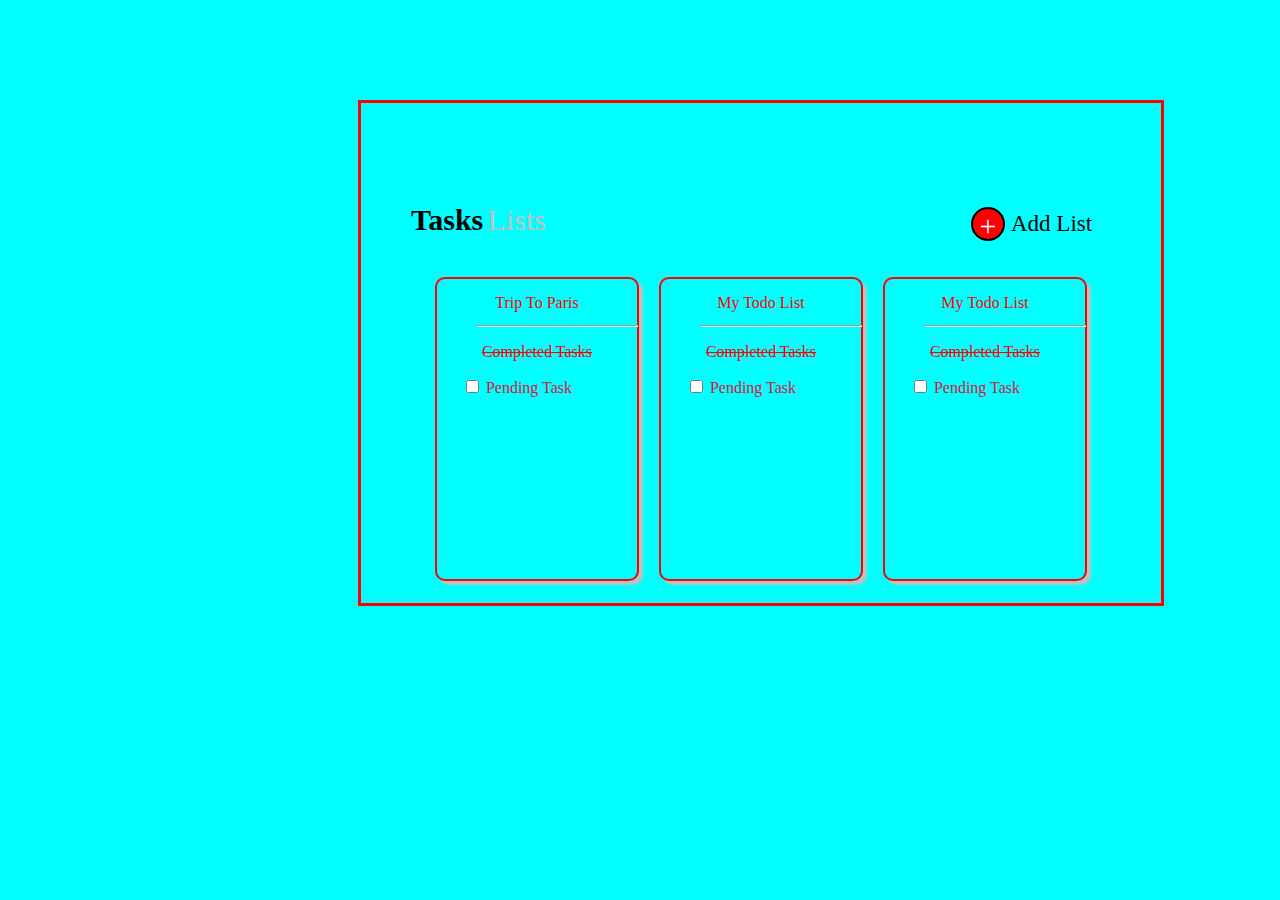
<file: index.html>
<!DOCTYPE html>
<html lang="en">
<head>
    <meta charset="UTF-8">
    <meta http-equiv="X-UA-Compatible" content="IE=edge">
    <meta name="viewport" content="width=device-width, initial-scale=1.0">
    <title>Document</title>
    <link rel="stylesheet" href="index.css">
</head>
<body>
    <div id="bx">
    <header>
        <span class="head"><b>Tasks</b></span> <span class="head" style=color:silver>Lists</span>
        <a class="circle" href="./tadd.html">
        <span class="icon" id="plus"></span></a>
        <span class="tex"> Add List </span>
        <div class="box1"></header>
        <div class="flex">
        <section>
        <a class="dec" href="./paris.html">Trip To Paris</a>
        <hr class="line">
        <p class="text">Completed Tasks</p>
        <input type="checkbox" name="PTask" id="task">
        <label for="task"><span class="p1">Pending Task</span></label>
        </section>
        <section>
        <a class="dec" href="">My Todo List </a>
        <hr class="line">
        <p class="text">Completed Tasks</p>
        <input type="checkbox" name="PTask" id="task">
        <label for="task"><span  class="p1">Pending Task</span></label>
        </section>
        <section>
        <a class="dec" href="">My Todo List </a>
        <hr class="line">
        <p class="text">Completed Tasks</p>
        <input type="checkbox" name="PTask" id="task">
        <label for="task"><span  class="p1">Pending Task</span></label>
        </section>
        </div></div>
</body>
</html>
</file>
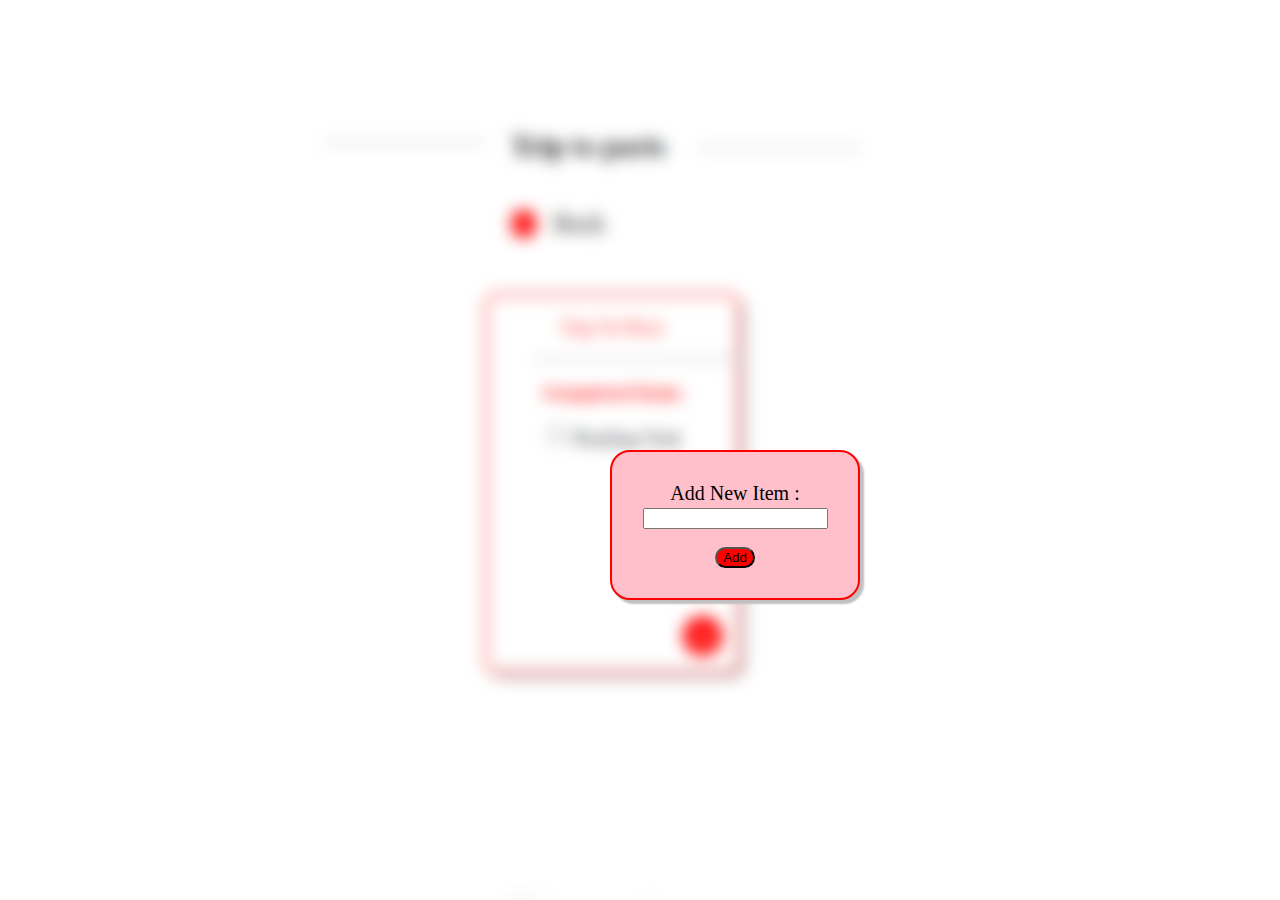
<file: padd.html>
<!DOCTYPE html>
<html lang="en">
<head>
    <meta charset="UTF-8">
    <meta http-equiv="X-UA-Compatible" content="IE=edge">
    <meta name="viewport" content="width=device-width, initial-scale=1.0">
    <title>Document</title>
    <style>
        .label{
    z-index:2;
    border:2px solid red;
    border-radius:20px;
    height:150px;
    width:250px;
    margin-left: 110px;
    margin-top: -100px;
    text-align:center;
    padding:30px;
    background-color:pink;
    font-size:20px;
    box-sizing:border-box;
    box-shadow:4px 4px 2px silver;
    position:relative;
    top:-350px;
    left:500px;
        }
    button{
        border-radius: 30px;
        position:relative;
        top:15px;
        background-color:red;
    }
    body,html{
        height:100%;
        margin:0;
    }
    .bg{
      background-image: url("./Screenshot\ \(4\).png");  
      filter:blur(2px);
      -webkit-filter:blur(8px);
      height:100%;
      background-position: center;
    }
    </style>
</head>
<body>
    <div class="bg"></div>
    <div class="label">
        <label for="item" class="font">Add New Item :</label>
        <input type="text" name="Nitem" id="item">
        <button>Add</button>
        </div>
</body>
</html>
</file>
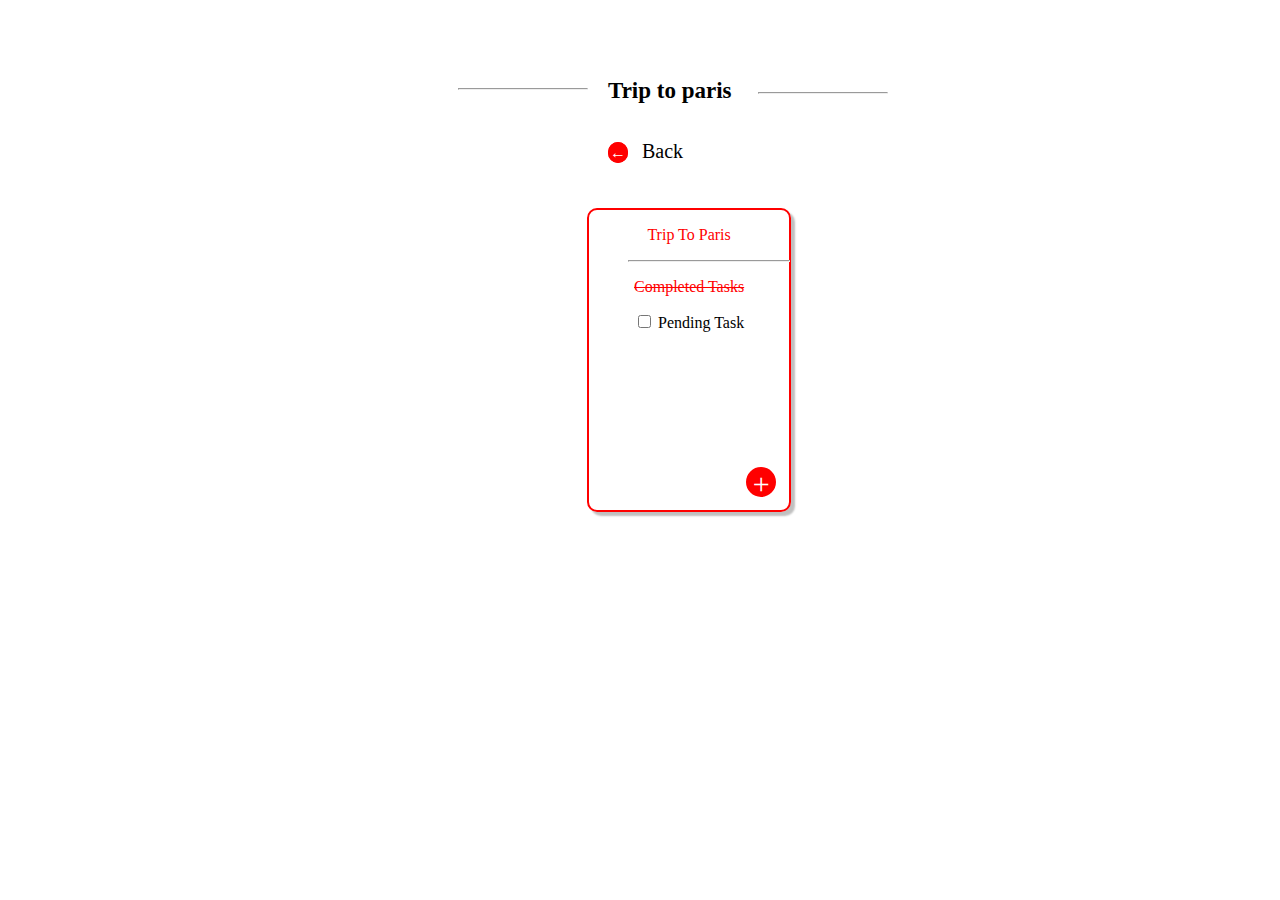
<file: paris.html>
<!DOCTYPE html>
<html lang="en">
<head>
    <meta charset="UTF-8">
    <meta http-equiv="X-UA-Compatible" content="IE=edge">
    <meta name="viewport" content="width=device-width, initial-scale=1.0">
    <title>Document</title>
    <style>
        section{
        border:2px solid red;
        width:200px;
        height:300px;
        border-radius: 10px;
        display:space-around;
        text-align:center;
        margin:10px;
        margin-right:10px;
        display:inline-block;
        position:absolute;
        left:30px;
        box-shadow:4px 4px 2px silver;

        }
        .line{
            position:relative;
            left:20px;
            width: 160px;
        }
        .text{
            text-decoration:line-through;
            color: red;

        }
        .icon{
            width: 30px; 
            height: 30px; 
            border-radius:50px;  
            border: 2px solid red;
            background-color:red;
            color:white;
            position:relative;
            left:600px;
            top:-70px;

           }
           .icon1:before{
            content:'';
           }
         #plus:before{
            content:'+';
            display:flex;
            width: 30px; 
            height: 30px; 
            border-radius:30px;  
            border: 3px solid white; 
            font-size: 30px; 
            color:white;
            background-color:red;
            justify-content:center;
            position:absolute;
            bottom:10px;
            right:10px;
           }
          .back{
              position:relative;
              left:610px;
              bottom: 70px;
              font-size:20px;
          }
          .flex{
              display:inline-block;
              position:relative;
              left:500px;
              top:100px;
          }
          .line1{
              width:130px;
              position: relative;
              left:450px;
              top:80px;
          }
          .line2{
             width:130px;
             position: relative;
             left:750px;
             top:40px;
          }
          .tit{
              font-size: 23px;
              position: relative;
              left:600px;
              top:60px;
          }


          </style>

</head>
<body>
    <div class=line1><hr/></div>    <span><b class="tit">Trip to paris</b></span><div class="line2"><hr/></div><br><br>
<span><a style=text-decoration:none href="./index.html">
<span class="icon">&#8592;</span>
</a></span>
<span class="back">Back</span>
<section class="flex">
<p style=color:red>Trip To Paris </p>
<hr class="line">
<p class="text">Completed Tasks</p>
<input type="checkbox" name="PTask" id="task">
<label for="task">Pending Task</label>
<a style=text-decoration:none href="./padd.html">
<span class="icon1" id="plus"></span>
</a>
</section>

    
</body>
</html>
</file>
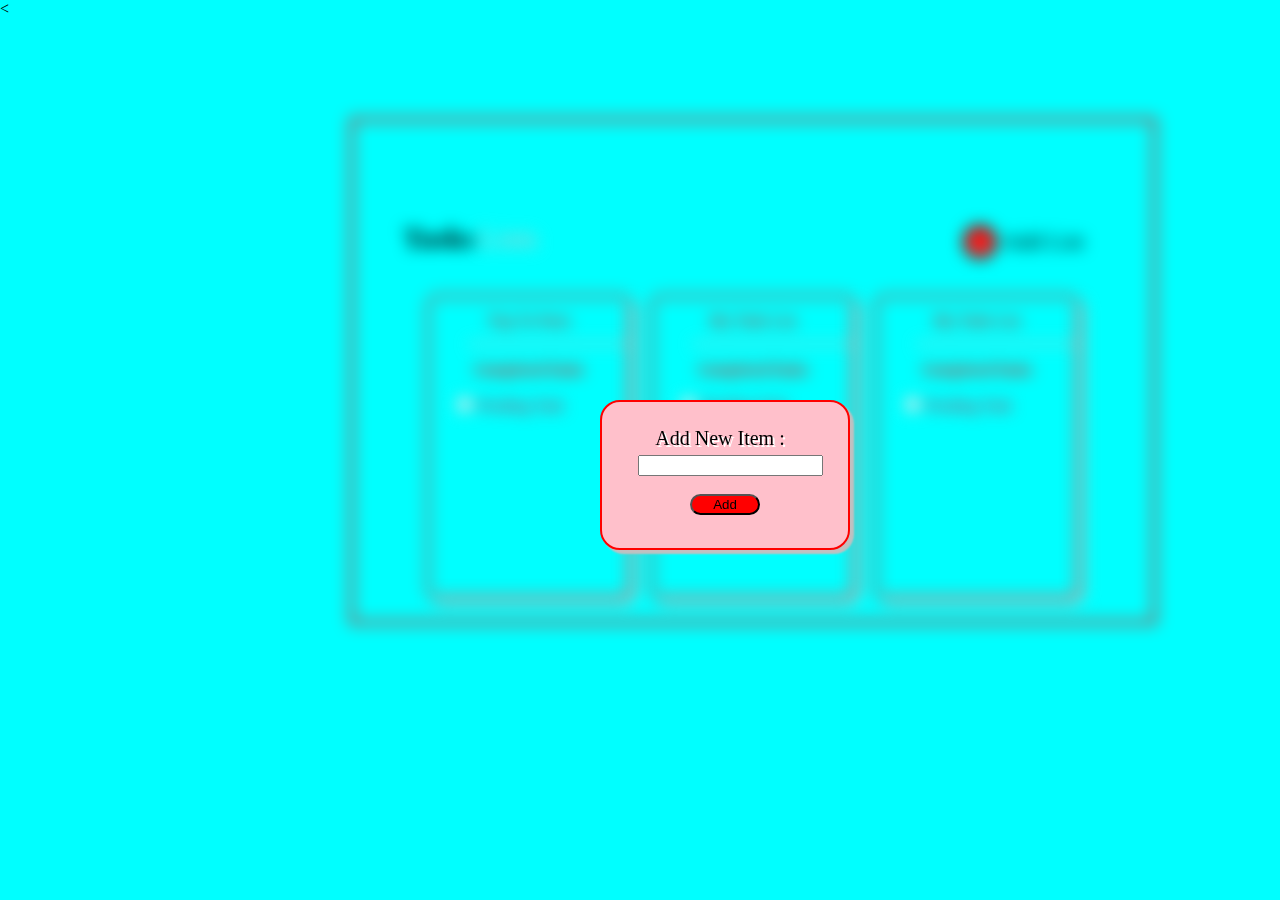
<file: tadd.html>
<!DOCTYPE html>
<html lang="en">
<head>
    <meta charset="UTF-8">
    <meta http-equiv="X-UA-Compatible" content="IE=edge">
    <meta name="viewport" content="width=device-width, initial-scale=1.0">
    <title>Document</title>
    <link rel="stylesheet" href="./index.css">
    <
    <style>
        .l1{
    border:2px solid red;
    border-radius:20px;
    height:150px;
    width:250px;
    text-align:center;
    padding:30px;
    background-color:pink;
    font-size:20px;
    box-sizing:border-box;
    box-shadow:4px 4px 2px silver;
    text-shadow:2px 2px white;
    position:absolute;
       left:600px;
       bottom:350px;
     }
     @media screen and (min-width:300px) and (max-width:900px){
        .l1{
            visibility:visible;
            position:relative;
            left:300px;
        }
    }
    @media screen and (min-width:700px) and (max-width:1100px){
        .l1{
            visibility:visible;
            position:absolute;
            left:350px;
            top:250px;
        }
     }
     .font5{
         position:absolute;
         top: 25px;
         left:10px;
     }
     .input1{
         position:relative;
         left:5px;
     }
     @media screen and (min-width:300px) and (max-width:900px){
         .input1{
         visibility: visible;
         }
     }
    button{
        border-radius: 30px;
        position:relative;
        top:35px;
        background-color:red;
        width:70px;
    }
    body,html{
        height:100%;
        margin:0;
    }
    .bg{
      filter:blur(2px);
      -webkit-filter:blur(8px);
      
    }
    </style>
</head>
<body>
    <div class="bg">
        <div id="bx">
            <header>
                <span class="head"><b>Tasks</b></span> <span class="head" style=color:silver>Lists</span>
                <a class="circle" href="./iadd.html">
                <span class="icon" id="plus"></span></a>
                <span class="tex"> Add List </span>
                <div class="box1"></header>
                <div class="flex">
                <section>
                <a class="dec" href="./paris.html">Trip To Paris</a>
                <hr class="line">
                <p class="text">Completed Tasks</p>
                <input type="checkbox" name="PTask" id="task">
                <label for="task"><span class="p1">Pending Task</span></label>
                </section>
                <section>
                <a class="dec" href="">My Todo List </a>
                <hr class="line">
                <p class="text">Completed Tasks</p>
                <input type="checkbox" name="PTask" id="task">
                <label for="task"><span  class="p1">Pending Task</span></label>
                </section>
                <section>
                <a class="dec" href="">My Todo List </a>
                <hr class="line">
                <p class="text">Completed Tasks</p>
                <input type="checkbox" name="PTask" id="task">
                <label for="task"><span  class="p1">Pending Task</span></label>
                </section>
                </div></div>
    </div>
    <div class="l1">
        <label for="item" class="font5">Add New Item :</label>
        <input class="input1" type="text" name="Nitem" id="item">
        <button>Add</button>
        </div>  
</body>
</html>
</file>
<file: index.css>
#bx{
    border:3px solid red;
    width:800px;
    height:500px;
    margin-left:350px;
    margin-top:100px;
    
}
@media screen and (min-width:300px) and (max-width:900px){
    #bx{
        width:480px;
        height:400px;
        justify-content:space-evenly;
        margin-left: 200px;
        background-color: darkorchid;
    }
}
@media screen and (min-width:700px) and (max-width:1100px){
    #bx{
        width:480px;
        height:400px;
        justify-content:space-evenly;
        margin-left: 250px;
        background-color: deeppink;
    }
}
body{
    background-color: cyan;
}
@media screen and (min-width:700px) and (max-width:1100px){
    body{
        background-color: gold;
    }
}
section{
    border:2px solid red;
    width:200px;
    height:300px;
    border-radius: 10px;
    text-align:center;
    margin:10px;
    margin-right:10px;
    box-shadow:4px 4px 2px silver;
    }
    @media screen and (min-width:300px) and (max-width:900px){
        section{
            border:2px solid black;
    border-radius: 20px;
    box-shadow:4px 4px 1px silver;
    width:450px;
    height:50px;
    text-align: center;
    font-size: 20px;
    margin-top: 20px;
    
        }
    }
        @media screen and (min-width:700px) and (max-width:1100px){
            section{
                border:2px solid black;
    border-radius: 20px;
    box-shadow:4px 4px 1px silver;
    width:450px;
    height:50px;
    text-align: center;
    font-size: 20px;
    margin-top: 20px;
            }
        }
    .line{
        position:relative;
        left:20px;
        top:20px;
        width:160px;
    }
    .text{
        text-decoration:line-through;
        color:red;
        position:relative;
        top:20px;
    }
    @media screen and (min-width:300px) and (max-width:900px){
        .text{
            visibility: hidden;
        }
    }
    @media screen and (min-width:700px) and (max-width:1100px){
        .text{
            visibility: hidden;
        }
     }
    .tex{
        position:relative;
        left:650px;
        top:40px;
        font-size:23px;
    }
    @media screen and (min-width:300px) and (max-width:900px){
        .tex{
            visibility: hidden;
        }
    }
    @media screen and (min-width:700px) and (max-width:1100px){
        .tex{
            visibility: hidden;
        }
     }
    .head{
        font-size:30px;
        position:relative;
        top:100px;
        left:50px;
    }
    @media screen and (min-width:300px) and (max-width:900px){
        .head{
        position: relative;
        top:50px;
        }
    }
    @media screen and (min-width:700px) and (max-width:1100px){
        .head{
            position: relative;
        top:50px;
        }
     }
    .dec{
        color:red;
        text-decoration:none;
        padding:10px;
        position:relative;
        top:15px;
    }
    .circle{
        position:relative;
        left:810px;
        top: 70px;
        text-decoration:none;
    }
    .icon:before{
        content:'';
      }
    #plus:before{
        content:'+';
        display:flex;
        width: 30px; 
        height: 30px; 
        border-radius:30px;  
        border: 2px solid black; 
        font-size: 30px; 
        color:white;
        background-color:red;
        justify-content:center;
        margin-left: -200px;
       }
       @media screen and (min-width:300px) and (max-width:900px){
        #plus:before{
            position:relative;
            right:180px;
            top: -50px;
        }
    }
    @media screen and (min-width:700px) and (max-width:1100px){
        #plus:before{
            position:relative;
            right:180px;
            top: -50px;
        }
     }
       .flex{
           display:flex;
           justify-content: center;
           position: relative;
           top:70px;
       }
       @media screen and (min-width:300px) and (max-width:900px){
        .flex{
            display:inline-block;
        
        }
    }
    @media screen and (min-width:700px) and (max-width:1100px){
        .flex{
            display:inline-block;
            
        }
     }
       label,input{
           position:relative;
           top:20px;
           right:20px;
       }
       @media screen and (min-width:300px) and (max-width:900px){
        .label,input{
            visibility: hidden;
        }
    }
    @media screen and (min-width:700px) and (max-width:1100px){
        .label,input{
            visibility: hidden;
        }
     }
     .p1{
         color:crimson;
     }
     @media screen and (min-width:300px) and (max-width:900px){
        .p1{
            visibility: hidden;
        }
    }
    @media screen and (min-width:700px) and (max-width:1100px){
        .p1{
            visibility: hidden;
        }
     }
       .line1{
           width:600;
       }
       @media screen and (min-width:300px) and (max-width:900px){
        .line{
            visibility: hidden;
        }
    }
    @media screen and (min-width:700px) and (max-width:1100px){
        .line{
            visibility: hidden;
        }
     }
</file>
